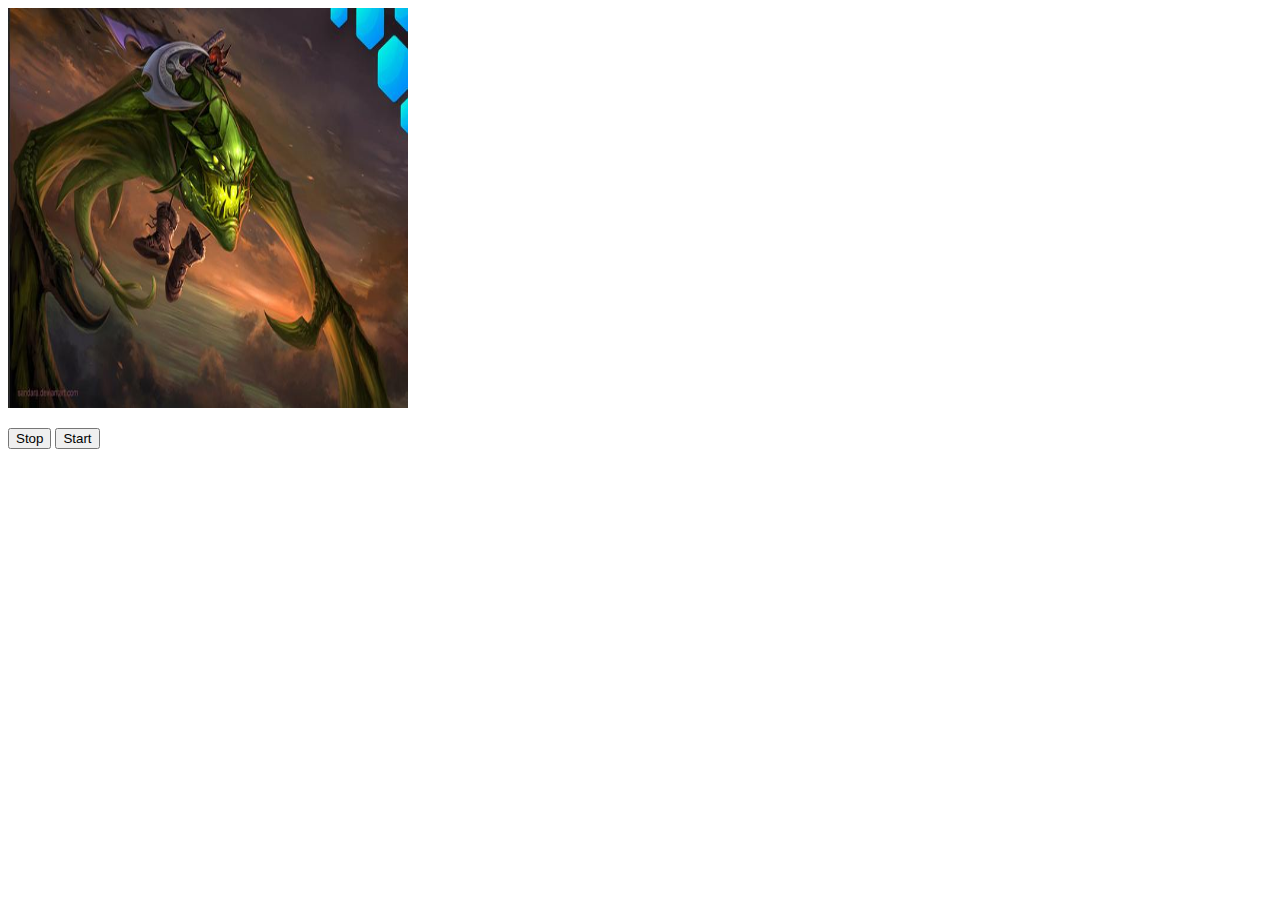
<file: HW JS/HW 12/index.html>
<!DOCTYPE html>
<html lang="en">
<head>
    <meta charset="UTF-8"/>
    <meta name="viewport" content="width=device-width, initial-scale=1.0"/>
    <meta http-equiv="X-UA-Compatible" content="ie=edge"/>
    <link rel="stylesheet" href="style/style.css">
    <title>homework12_cycled-slider</title>
</head>
<body>
<div class="container">

    <div class="images-wrapper">
        <img src="img/1.jpg" alt="image of game" class="image-to-show" />
        <img src="img/2.jpg" alt="image of game" class="image-to-show hide" />
        <img src="img/3.JPG" alt="image of game" class="image-to-show hide" />
        <img src="img/4.png" alt="image of game" class="image-to-show hide" />  
    </div>

    <div class="wrapper">
        <button class="stop">Stop</button>
        <button class="start">Start</button>
    </div>

</div>

<script src="main.js"></script>
</body>
</html>
</file>
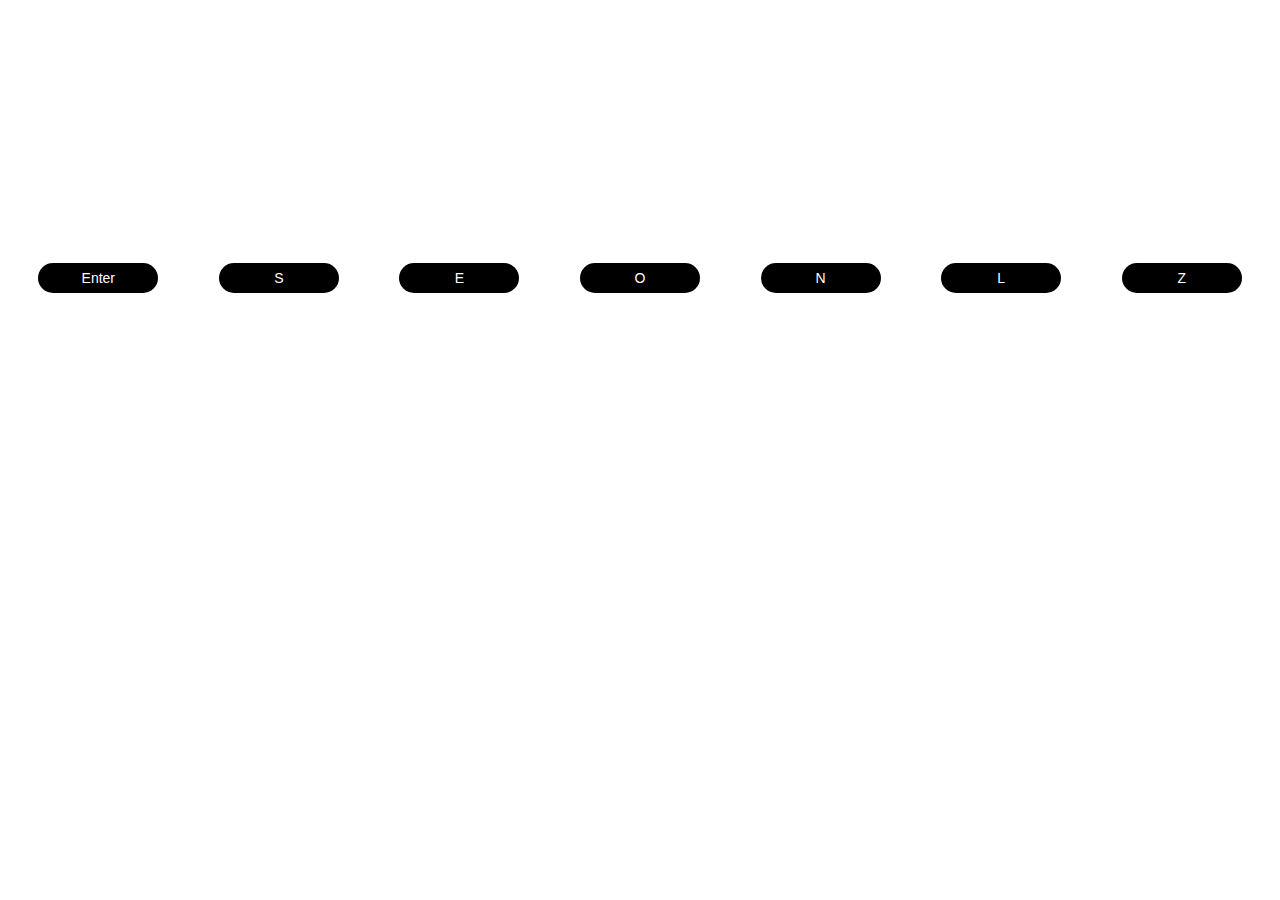
<file: HW JS/HW JS11/index.html>
<!DOCTYPE html>
<html lang="en">
<head>
    <meta charset="UTF-8">
    <meta name="viewport" content="width=device-width, initial-scale=1.0">
    <meta http-equiv="X-UA-Compatible" content="ie=edge">
    <title>homework11_-highlight-letters</title>
    <style>
        .btn-wrapper {
            height: 60vh;
            display: flex;
            align-items: center;
            justify-content: space-around;
        }

        .btn {
            border: none;
            border-radius: 20px;
            min-width: 120px;
            padding: 7px;
            color: #fff;
            font-size: 14px;
            background-color: #000000;
            cursor: pointer;
        }

        .btn:active,
        .btn:focus {
            outline: none;
        }

        .color {
            background-color: blue;
        }

    </style>
</head>
<body>
<div class="btn-wrapper">
    <button class="btn" data-name="Enter">Enter</button>
    <button class="btn" data-name="S">S</button>
    <button class="btn" data-name="E">E</button>
    <button class="btn" data-name="O">O</button>
    <button class="btn" data-name="N">N</button>
    <button class="btn" data-name="L">L</button>
    <button class="btn" data-name="Z">Z</button>
</div>
<script src="mainhw.js"></script>
</body>
</html>
</file>
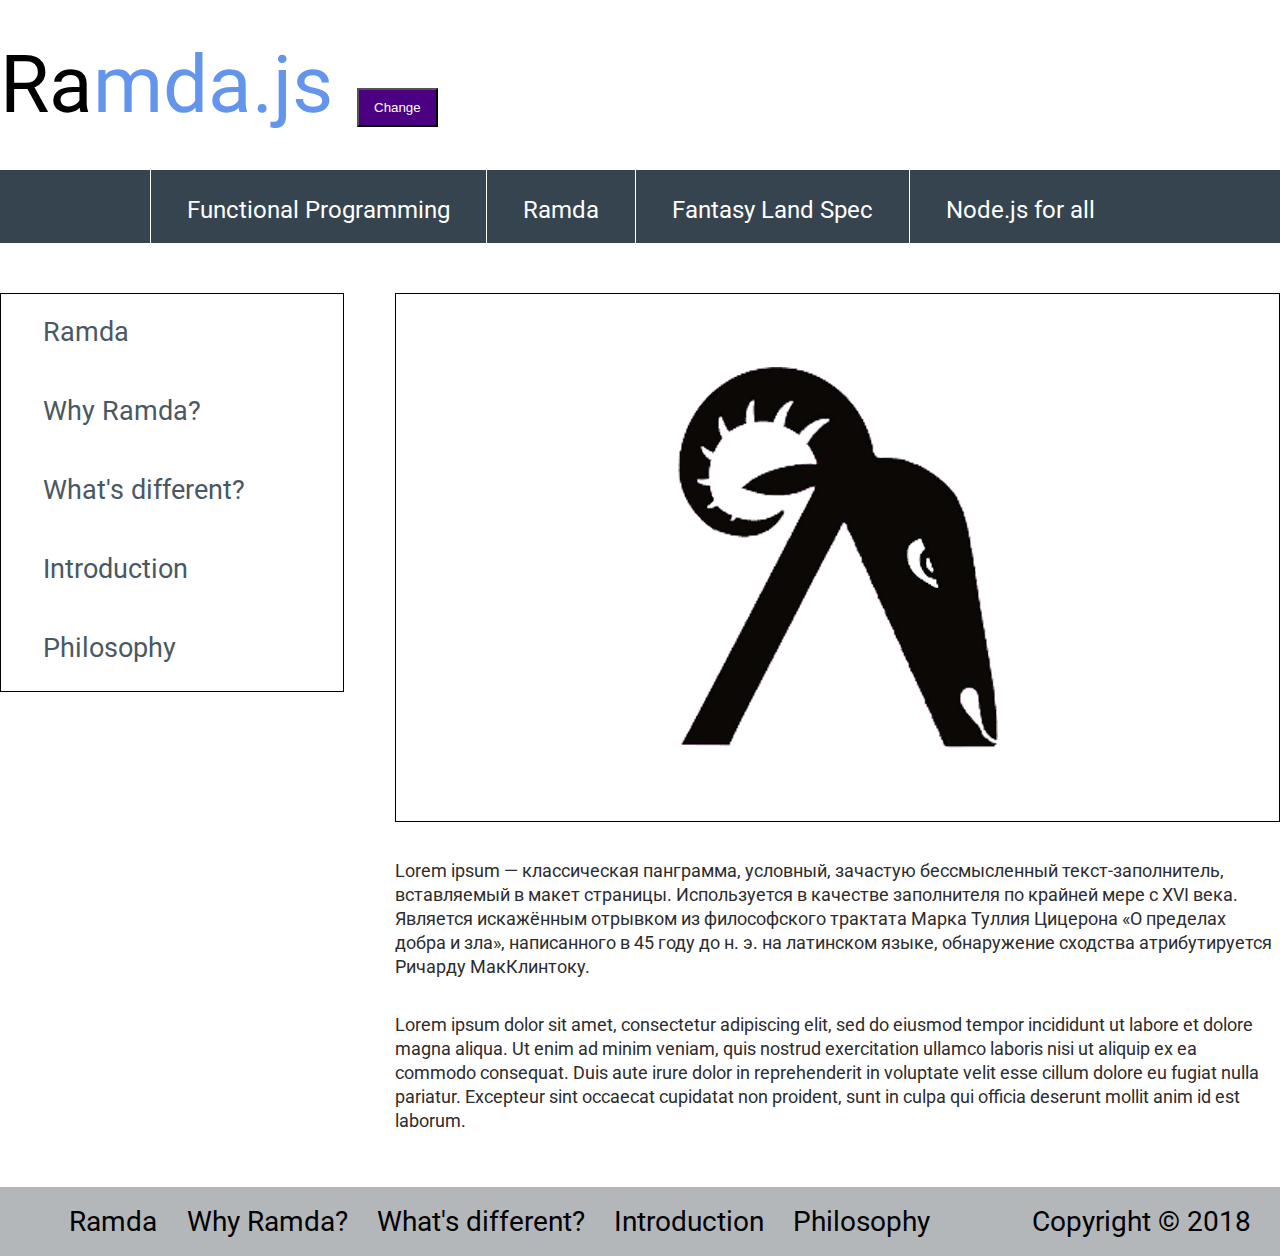
<file: HW JS/HW JS13/index.html>
<!doctype html>
<html lang="en">
<head>
    <meta charset="UTF-8">
    <meta name="viewport"
          content="width=device-width, user-scalable=no, initial-scale=1.0, maximum-scale=1.0, minimum-scale=1.0">
    <meta http-equiv="X-UA-Compatible" content="ie=edge">
    <title>Ramda</title>
    <link rel="stylesheet" href="styles/style.css">
    <link href="https://fonts.googleapis.com/css2?family=Roboto&display=swap" rel="stylesheet">
</head>
<body>
    <header>
        <div class="container top">
            <a class="logo" href="https://www.lospollos.com/">Ra<span id="span">mda.js</span></a>
            <button class="button" type="submit">Change</button>
        </div>
            <div class="container">
                <nav class="navigation">
                    <a class="nav__link" href="#">Functional Programming</a>
                    <a class="nav__link" href="#">Ramda</a>
                    <a class="nav__link" href="#">Fantasy Land Spec</a>
                    <a class="nav__link" href="#">Node.js for all</a>
                </nav>
            </div>
    </header>
            <div class="container">
                <main>
                     <nav class="side__nav">
                        <a class="side__link" href="#">Ramda</a>
                        <a class="side__link" href="#">Why Ramda?</a>
                        <a class="side__link" href="#">What's different?</a>
                        <a class="side__link" href="#">Introduction</a>
                        <a class="side__link" href="#">Philosophy</a>
                    </nav>
                            <div class="main__content">
                                <div class="picture"><img class="img" src="img/top1-img%201.png" alt=""></div>
                                <div class="text"> <p class="text__first">Lorem ipsum — классическая панграмма, условный, зачастую бессмысленный текст-заполнитель, вставляемый в макет страницы. Используется в качестве заполнителя по крайней мере с XVI века. Является искажённым отрывком из философского трактата Марка Туллия Цицерона «О пределах добра и зла», написанного в 45 году до н. э. на латинском языке, обнаружение сходства атрибутируется Ричарду МакКлинтоку.</p>
                                <p class="text__second">Lorem ipsum dolor sit amet, consectetur adipiscing elit, sed do eiusmod tempor incididunt ut labore et dolore magna aliqua. Ut enim ad minim veniam, quis nostrud exercitation ullamco laboris nisi ut aliquip ex ea commodo consequat. Duis aute irure dolor in reprehenderit in voluptate velit esse cillum dolore eu fugiat nulla pariatur. Excepteur sint occaecat cupidatat non proident, sunt in culpa qui officia deserunt mollit anim id est laborum.</p></div>
                             </div>
                    </main>
                </div>
                    <div class="container">
                        <footer>
                            <nav class="footer__nav">
                                <a class="footer__link" href="#">Ramda</a>
                                <a class="footer__link" href="#">Why Ramda?</a>
                                <a class="footer__link" href="#">What's different?</a>
                                <a class="footer__link" href="#">Introduction</a>
                                <a class="footer__link" href="#">Philosophy</a>
                                <a class="footer__copy" href="#">Copyright © 2018</a>
                            </nav>
                        </footer>
                    </div>

    <script src="main.js"></script>
</body>
</html>
</file>
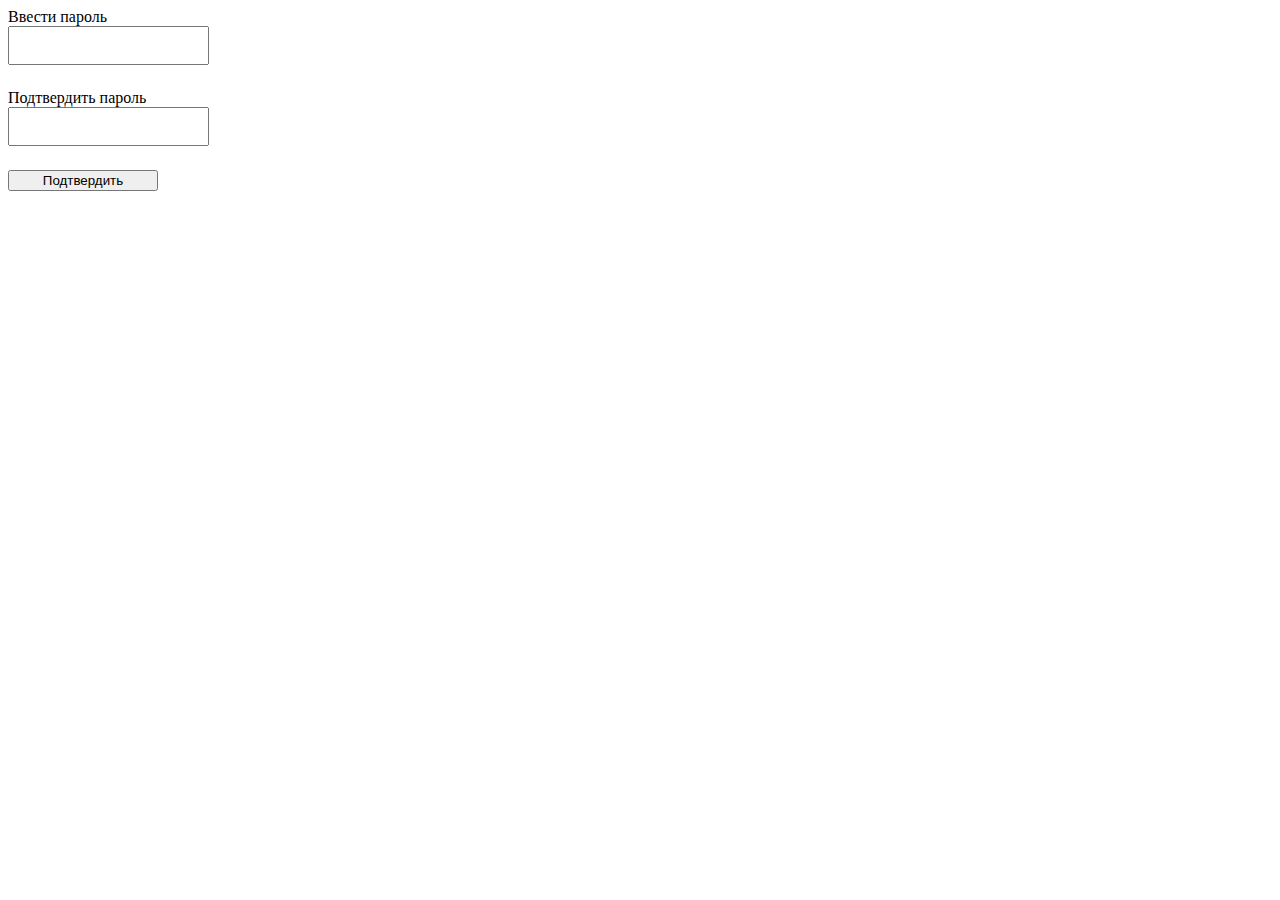
<file: HW JS/HW10/index.html>
<!DOCTYPE html>
<html lang="en">
<head>
    <meta charset="UTF-8" />
    <meta name="viewport" content="width=device-width, initial-scale=1.0" />
    <link
            rel="stylesheet"
            href="https://use.fontawesome.com/releases/v5.7.1/css/all.css"
            integrity="sha384-fnmOCqbTlWIlj8LyTjo7mOUStjsKC4pOpQbqyi7RrhN7udi9RwhKkMHpvLbHG9Sr"
            crossorigin="anonymous"
    />
    <meta http-equiv="X-UA-Compatible" content="ie=edge" />
    <title>Homework-buttons</title>
    <style>
        .password-form {
            display: flex;
            flex-direction: column;
        }
        .input-wrapper {
            position: relative;
            width: 200px;

        }

        .input-wrapper input {
            min-width: 120px;
            padding: 10px;
            margin-bottom: 24px;
        }

        .input-wrapper i {
            position: absolute;
            right: 25px;
            top: 30px;
            color: grey;
        }

        .btn{
            width: 150px;
        }
        #error {
            color: red;
            display: none;
        }

    </style>
</head>
<body>
<form id="form_pas" class="password-form" action="#" type="POST">
    <label class="input-wrapper">
        Ввести пароль
        <input id="input" type="password" class="password-input" name="password"/>
        <i class="fas fa-eye icon-password button"></i>
        <!-- <i class="fas fa-eye-slash icon-password"></i> -->
    </label>
    <label class="input-wrapper">
        Подтвердить пароль
        <input id="repeat_input" type="password" class="password-input" name="password"/>
        <i class="fas fa-eye icon-password button"></i>
        <!-- <i class="fas fa-eye-slash icon-password"></i> -->
        <p id="error">Нужно ввести одинаковые значения</p>
    </label>
    <button type="submit" class="btn">Подтвердить</button>
</form>

<script src="mainhw.js"></script>
</body>
</html>
</file>
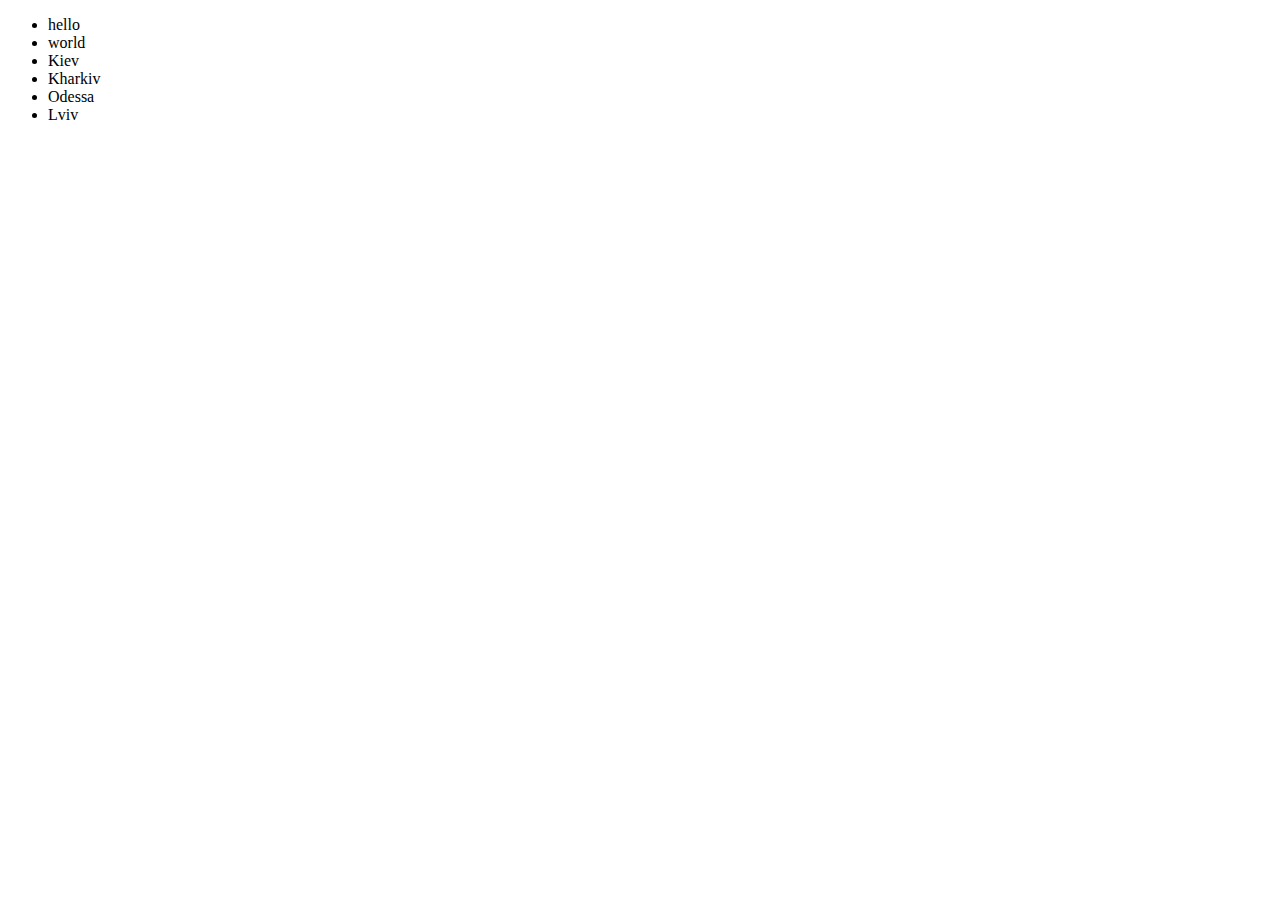
<file: HW JS/HW7/index.html>
<!doctype html>
<html lang="en">
<head>
    <meta charset="UTF-8">
    <meta name="viewport"
          content="width=device-width, user-scalable=no, initial-scale=1.0, maximum-scale=1.0, minimum-scale=1.0">
    <meta http-equiv="X-UA-Compatible" content="ie=edge">
    <title>Document</title>
</head>
<body>
<script src="mainhw.js" ></script>
</body>
</html>
</file>
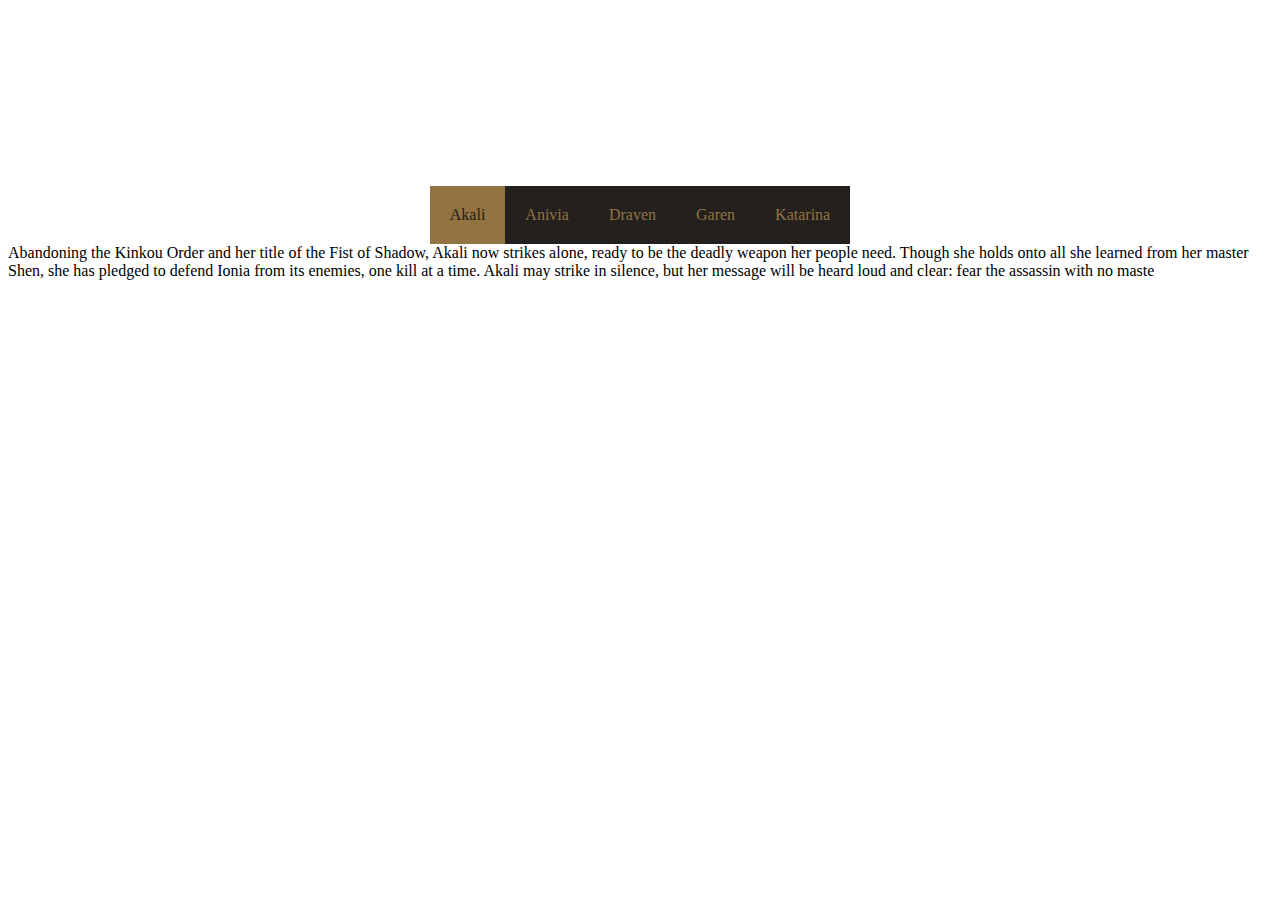
<file: HW JS/HW9/index.html>
<!DOCTYPE html>
<html lang="en">

<head>
    <meta charset="UTF-8">
    <meta name="viewport" content="width=device-width, initial-scale=1.0">
    <meta http-equiv="X-UA-Compatible" content="ie=edge">
    <title>Tabs</title>
    <style>

        .tabs {
            height: 50vh;
            display: flex;
            flex-direction: column;
            justify-content: center;
            align-items: center;
        }

        .tabs_nav {
            display: flex;
        }

        .tabs-title {
            padding: 20px;
            background-color: #23201D;
            color: #937341;
            cursor: pointer;
        }

        .tabs-title.active {
            background-color:#937341 ;
            color: #23201D;
        }
        .tab {
            display: none;
        }
        .tab.active {
            display: block;
        }

    </style>
</head>

<body>
<div class="tabs">
    <div class="tabs_nav">
        <div class="tabs-title active">Akali</div>
        <div class="tabs-title">Anivia</div>
        <div class="tabs-title">Draven</div>
        <div class="tabs-title">Garen</div>
        <div class="tabs-title">Katarina</div>
    </div>
    <div class="tabs-content">
        <!-- Akali -->
        <div class="tab active">Abandoning the Kinkou Order and her title of the Fist of Shadow, Akali now strikes alone, ready to be
            the deadly weapon her people need. Though she holds onto all she learned from her master Shen, she has
            pledged to defend Ionia from its enemies, one kill at a time. Akali may strike in silence, but her
            message will be heard loud and clear: fear the assassin with no maste</div>
        <!-- Anivia -->
        <div class="tab">Anivia is a benevolent winged spirit who endures endless cycles of life, death, and rebirth to protect
            the Freljord. A demigod born of unforgiving ice and bitter winds, she wields those elemental powers to
            thwart any who dare disturb her homeland. Anivia guides and protects the tribes of the harsh north, who
            revere her as a symbol of hope, and a portent of great change. She fights with every ounce of her
            being, knowing that through her sacrifice, her memory will endure, and she will be reborn into a new
            tomorrow.</div>
        <!--Draven -->
        <div class="tab">In Noxus, warriors known as reckoners face one another in arenas where blood is spilled and strength
            tested—but none has ever been as celebrated as Draven. A former soldier, he found that the crowds
            uniquely appreciated his flair for the dramatic, not to mention the spray of blood from each of his
            spinning axes. Addicted to the spectacle of his own brash perfection, Draven has sworn to defeat
            whomever he must to ensure that his name is chanted throughout the empire forever more.</div>
        <!-- Garen -->
        <div class="tab">A proud and noble soldier, Garen fights at the head of the Dauntless Vanguard. He is popular among his
            fellows, and respected well enough by his enemies—not least as a scion of the prestigious Crownguard
            family, entrusted with defending Demacia and its ideals. Clad in magic-resistant armor and bearing a
            mighty broadsword, Garen stands ready to confront mages and sorcerers on the field of battle, in a
            veritable whirlwind of righteous steel.</div>
        <!-- Katarina -->
        <div class="tab">Decisive in judgment and lethal in combat, Katarina is a Noxian assassin of the highest caliber. Eldest
            daughter to the legendary General Du Couteau, she made her talents known with swift kills against
            unsuspecting enemies. Her fiery ambition has driven her to pursue heavily-guarded targets, even at the
            risk of endangering her allies—but no matter the mission, Katarina will not hesitate to execute her
            duty amid a whirlwind of serrated daggers.</div>
    </div>
</div>
<script src="mainhw.js"></script>
</body>

</html>
</file>
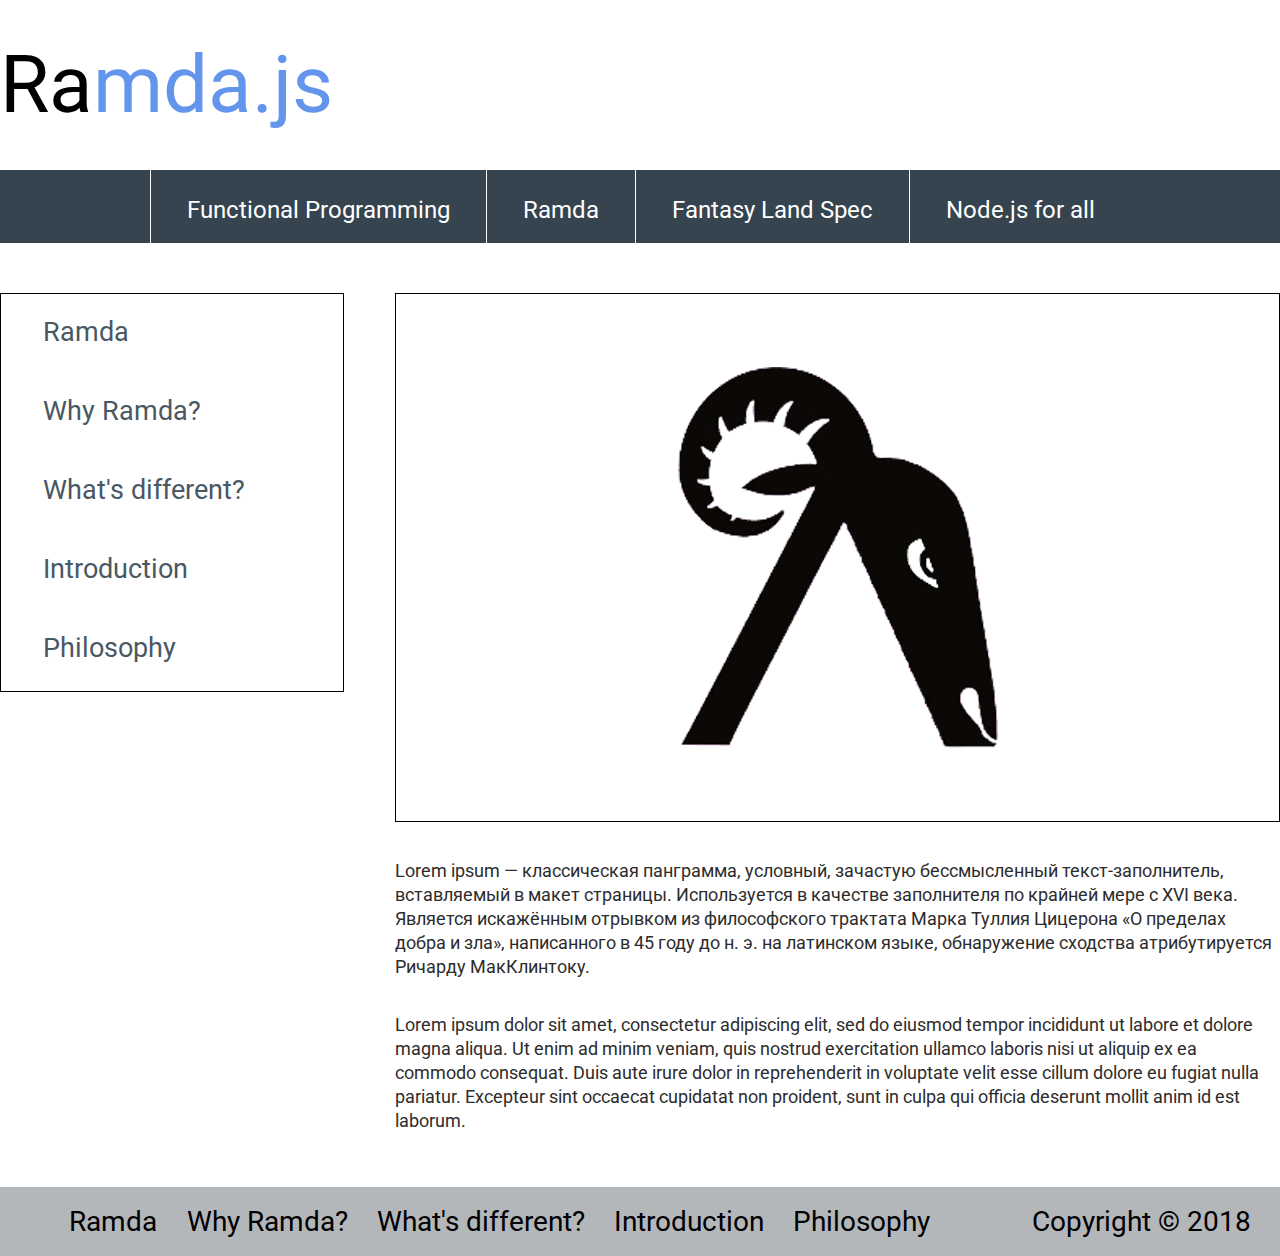
<file: HW/HW3 Ramda/index.html>
<!doctype html>
<html lang="en">
<head>
    <meta charset="UTF-8">
    <meta name="viewport"
          content="width=device-width, user-scalable=no, initial-scale=1.0, maximum-scale=1.0, minimum-scale=1.0">
    <meta http-equiv="X-UA-Compatible" content="ie=edge">
    <title>Ramda</title>
    <link rel="stylesheet" href="styles/style.css">
    <link href="https://fonts.googleapis.com/css2?family=Roboto&display=swap" rel="stylesheet">
</head>
<body>
    <header>
        <div class="container top">
            <a class="Logo" href="https://www.lospollos.com/">Ra<span>mda.js</span></a>
        </div>
            <div class="container">
                <nav class="navigation">
                    <a class="nav__link" href="#">Functional Programming</a>
                    <a class="nav__link" href="#">Ramda</a>
                    <a class="nav__link" href="#">Fantasy Land Spec</a>
                    <a class="nav__link" href="#">Node.js for all</a>
                </nav>
            </div>
    </header>
            <div class="container">
                <main>
                     <nav class="side__nav">
                        <a class="side__link" href="#">Ramda</a>
                        <a class="side__link" href="#">Why Ramda?</a>
                        <a class="side__link" href="#">What's different?</a>
                        <a class="side__link" href="#">Introduction</a>
                        <a class="side__link" href="#">Philosophy</a>
                    </nav>
                            <div class="main__content">
                                <div class="picture"><img class="img" src="img/top1-img%201.png" alt=""></div>
                                <div class="text"> <p class="text__first">Lorem ipsum — классическая панграмма, условный, зачастую бессмысленный текст-заполнитель, вставляемый в макет страницы. Используется в качестве заполнителя по крайней мере с XVI века. Является искажённым отрывком из философского трактата Марка Туллия Цицерона «О пределах добра и зла», написанного в 45 году до н. э. на латинском языке, обнаружение сходства атрибутируется Ричарду МакКлинтоку.</p>
                                <p class="text__second">Lorem ipsum dolor sit amet, consectetur adipiscing elit, sed do eiusmod tempor incididunt ut labore et dolore magna aliqua. Ut enim ad minim veniam, quis nostrud exercitation ullamco laboris nisi ut aliquip ex ea commodo consequat. Duis aute irure dolor in reprehenderit in voluptate velit esse cillum dolore eu fugiat nulla pariatur. Excepteur sint occaecat cupidatat non proident, sunt in culpa qui officia deserunt mollit anim id est laborum.</p></div>
                             </div>
                    </main>
                </div>
                    <div class="container">
                        <footer>
                            <nav class="footer__nav">
                                <a class="footer__link" href="#">Ramda</a>
                                <a class="footer__link" href="#">Why Ramda?</a>
                                <a class="footer__link" href="#">What's different?</a>
                                <a class="footer__link" href="#">Introduction</a>
                                <a class="footer__link" href="#">Philosophy</a>
                                <a class="footer__copy" href="#">Copyright © 2018</a>
                            </nav>
                        </footer>
                    </div>
</body>
</html>
</file>
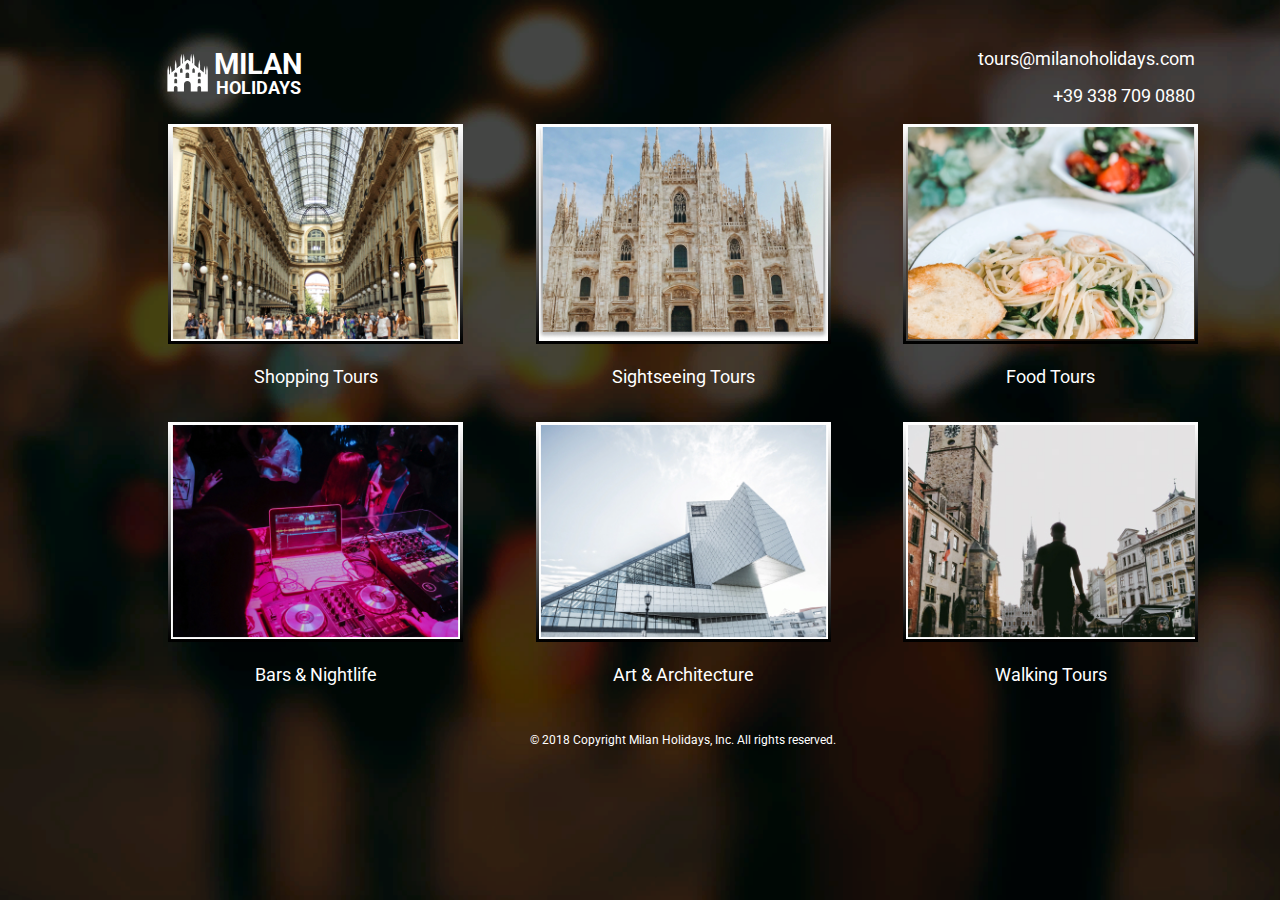
<file: HW/HW5 Milan/index.html>
<!doctype html>
<html lang="en">
<head>
    <meta charset="UTF-8">
    <meta name="viewport"
          content="width=device-width, user-scalable=no, initial-scale=1.0, maximum-scale=1.0, minimum-scale=1.0">
    <meta http-equiv="X-UA-Compatible" content="ie=edge">
    <title>Document</title>
    <link rel="stylesheet" href="styles/style.css">
    <link href="https://fonts.googleapis.com/css2?family=Roboto:ital,wght@0,400;0,700;1,300;1,400;1,700&display=swap"
          rel="stylesheet">
</head>
<body>
<div class="container">
    <header class="head__content">
        <div class="header__logo">
            <a href="#"><svg class="logo" xmlns="http://www.w3.org/2000/svg" version="1.1" x="0px"
                 y="0px" viewBox="0 0 100 125" enable-background="new 0 0 100 100" xml:space="preserve"><path d="M95.34,46.371l-1.854-11.772l-1.853,11.772h-0.011v8.297L89.945,53.3v-6.929h-0.011l-1.854-11.772l-1.852,11.772h-0.011  v3.891l-8.091-6.596V33.278h-0.011l-1.853-11.772l-1.854,11.772H74.4v7.349l-8.947-7.294V19.926h-0.01L63.59,8.153l-1.854,11.772  h-0.011v10.368l-1.678-1.368v-9h-0.012L58.183,8.153l-1.854,11.772h-0.01v5.96l-6.077-4.955l-6.784,5.531v-6.537h-0.012  L41.593,8.153l-1.852,11.772h-0.012v9.576l-1.677,1.367V19.926h-0.011L36.188,8.153l-1.854,11.772h-0.01v13.982l-8.762,7.143v-7.773  h-0.01L23.7,21.506l-1.854,11.772h-0.01V44.09l-7.568,6.17v-3.889h-0.011l-1.853-11.772L10.55,46.371h-0.012V53.3l-1.677,1.367  v-8.296H8.851L6.998,34.599L5.144,46.371h-0.01v10.993v15.197v20.031h14.553v-8.332c0-2.215,1.796-4.013,4.013-4.013  c2.216,0,4.012,1.798,4.012,4.013h0v8.332h14.432V76.844h0c0-4.188,3.395-7.583,7.584-7.583c4.188,0,7.583,3.396,7.583,7.583h0.001  v15.749h14.938v-8.332c0-2.215,1.796-4.013,4.013-4.013c2.216,0,4.012,1.798,4.012,4.013v8.332h15.075V72.562V57.364V46.371H95.34z   M26.856,74.116h-6.314v-6.556c0-1.743,1.414-3.157,3.157-3.157c1.743,0,3.157,1.414,3.157,3.157h0V74.116z M26.856,59.676h-6.314  V53.12c0-1.743,1.414-3.157,3.157-3.157c1.743,0,3.157,1.414,3.157,3.157h0V59.676z M38.963,50.533h-5.55V44.77  c0-1.532,1.133-3.449,2.775-4.659c1.649,1.22,2.775,3.127,2.775,4.659V50.533z M53.739,62.307h-8.024v-8.332  c0-2.214,1.795-4.012,4.012-4.012c2.217,0,4.013,1.798,4.013,4.012V62.307z M53.739,43.449h-8.024v-8.333  c0-2.214,1.638-4.986,4.012-6.734c2.384,1.763,4.013,4.52,4.013,6.734V43.449z M66.363,50.533h-5.55V44.77  c0-1.532,1.133-3.449,2.775-4.659c1.648,1.22,2.774,3.127,2.774,4.659V50.533z M79.421,74.116h-6.314v-6.556  c0-1.743,1.413-3.157,3.157-3.157s3.157,1.414,3.157,3.157V74.116z M79.421,59.676h-6.314V53.12c0-1.743,1.413-3.157,3.157-3.157  s3.157,1.414,3.157,3.157V59.676z"/> </svg>
            </a>
            <div class="header__title">
                <a class="milan" href="#">Milan</a>
                <a class="holidays" href="#">Holidays</a>
            </div>
        </div>
        <div class="contact__info">
            <a  class="side__info" href="mailto:lubinec2@gmail.com">tours@milanoholidays.com</a>
            <a  class="side__info" href="#">+39 338 709 0880</a>
        </div>
    </header>
    <main>
        <section class="main__tours">
            <div class="item__tour">
                <a href="#"><img src="img/image.jpg" alt=""></a>
                <figure class="main__figure">
                    <p class="block__orange from">from</p>
                    <p class="block__orange price">€50 </p>
                    <p class="block__orange details"> View Details</p>
                </figure>
                <a href="#"><h3>Shopping Tours</h3></a>
            </div>
            <div class="item__tour">
                <a href="#"><img src="img/image2.jpg" alt=""></a>
                <figure class="main__figure">
                    <p class="block__orange from">from</p>
                    <p class="block__orange price">€50 </p>
                    <p class="block__orange details"> View Details</p>
                </figure>
                <a href="#"><h3>Sightseeing Tours</h3></a>
            </div>
            <div class="item__tour">
                <a href="#"><img src="img/image1.png" alt=""></a>
                <figure class="main__figure">
                    <p class="block__orange from">from</p>
                    <p class="block__orange price">€50 </p>
                    <p class="block__orange details"> View Details</p>
                </figure>
                <a href="#"><h3>Food Tours</h3></a>
            </div>
            <div class="item__tour">
                <a href="#"><img src="img/image3.jpg" alt=""></a>
                <figure class="main__figure">
                    <p class="block__orange from">from</p>
                    <p class="block__orange price">€50 </p>
                    <p class="block__orange details"> View Details</p>
                </figure>
                <a href="#"><h3>Bars & Nightlife</h3></a>
            </div>
            <div class="item__tour">
                <a href="#"><img src="img/image4.jpg" alt=""></a>
                <figure class="main__figure">
                    <p class="block__orange from">from</p>
                    <p class="block__orange price">€50 </p>
                    <p class="block__orange details"> View Details</p>
                </figure>
                <a href="#"><h3>Art & Architecture</h3></a>
            </div>
            <div class="item__tour">
                <a href="#"><img src="img/image5.jpg" alt=""></a>
                <figure class="main__figure">
                    <p class="block__orange from">from</p>
                    <p class="block__orange price">€50 </p>
                    <p class="block__orange details"> View Details</p>
                </figure>
                <a href="#"><h3>Walking Tours</h3></a>
            </div>
        </section>
    </main>
    <footer>
        <p>© 2018 Copyright Milan Holidays, Inc. All rights reserved.</p>
    </footer>
</div>

</body>
</html>
</file>
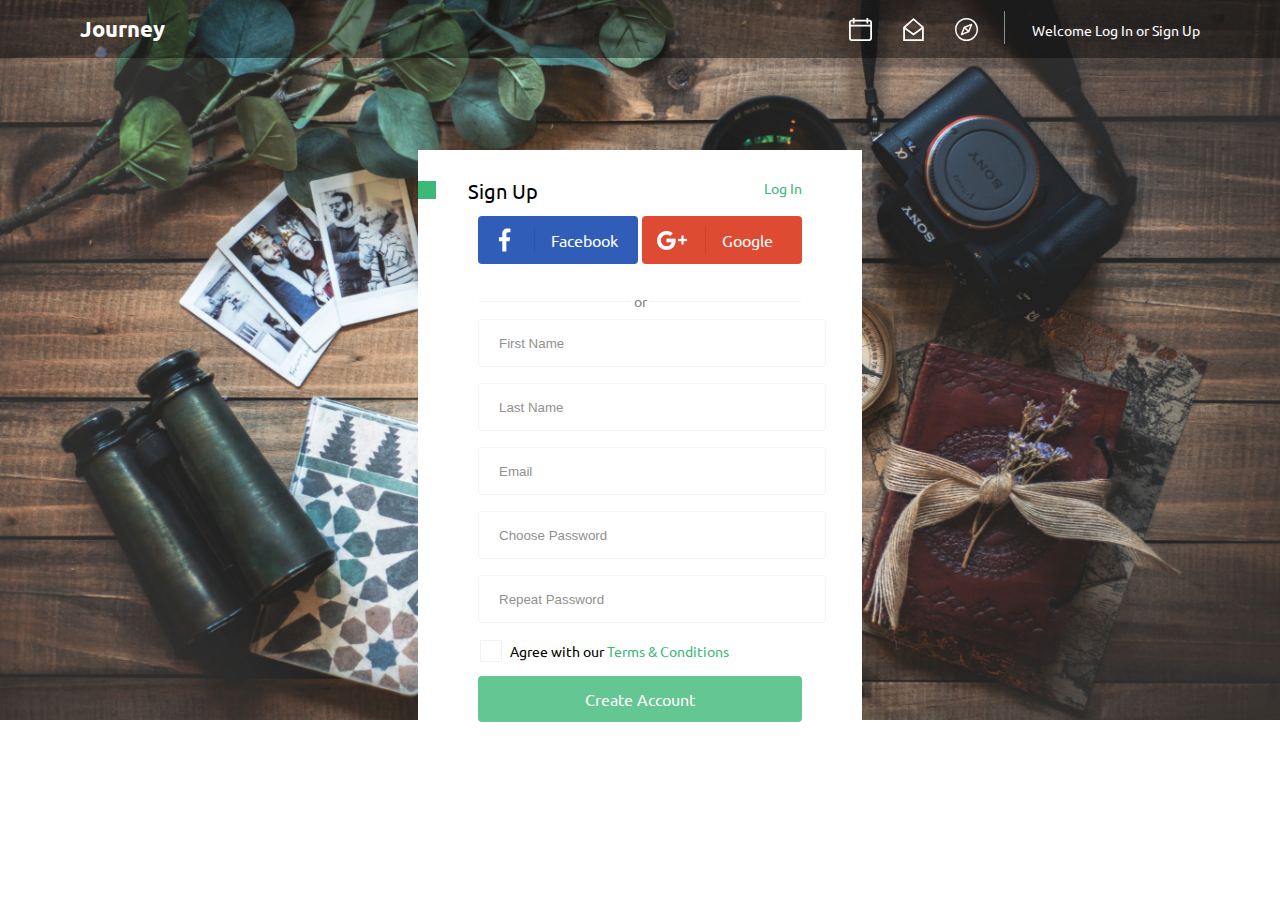
<file: HW/HW6 SignUp/index.html>
<!doctype html>
<html lang="en">
<head>
    <meta charset="UTF-8">
    <meta name="viewport"
          content="width=device-width, user-scalable=no, initial-scale=1.0, maximum-scale=1.0, minimum-scale=1.0">
    <meta http-equiv="X-UA-Compatible" content="ie=edge">
    <title>Document</title>
    <link rel="stylesheet" href="styles/style.css">
    <link href="https://fonts.googleapis.com/css2?family=Ubuntu:ital,wght@0,400;0,700;1,400&display=swap" rel="stylesheet">
</head>
<body>
    <header>
        <div class="header_elements">
            <div class="header_title">
                <a href="#"><h1>Journey</h1></a>
            </div>
            <div class="header_box">
            <div class="header_icons">
                <a href="#"> <svg version="1.1" id="Capa_1" xmlns="http://www.w3.org/2000/svg" xmlns:xlink="http://www.w3.org/1999/xlink" x="0px" y="0px"
                     viewBox="0 0 512 512" style="enable-background:new 0 0 512 512;" xml:space="preserve">
                        <g>
                            <path d="M452,40h-24V0h-40v40H124V0H84v40H60C26.916,40,0,66.916,0,100v352c0,33.084,26.916,60,60,60h392
                                c33.084,0,60-26.916,60-60V100C512,66.916,485.084,40,452,40z M472,452c0,11.028-8.972,20-20,20H60c-11.028,0-20-8.972-20-20V188
                                h432V452z M472,148H40v-48c0-11.028,8.972-20,20-20h24v40h40V80h264v40h40V80h24c11.028,0,20,8.972,20,20V148z"/>
                        </g> </svg> </a>
                    <a href="#">  <svg version="1.1" id="Capa_1" xmlns="http://www.w3.org/2000/svg" xmlns:xlink="http://www.w3.org/1999/xlink" x="0px" y="0px"
                     width="468.203px" height="468.203px" viewBox="0 0 468.203 468.203" style="enable-background:new 0 0 468.203 468.203;"
                     xml:space="preserve">
                        <g>
                            <path d="M439.618,175.919h-2.86L234.672,0L32.585,175.919h-4.001c-2.518,0-4.563,2.045-4.563,4.569v283.146
                                c0,2.523,2.045,4.568,4.563,4.568h411.034c2.519,0,4.563-2.045,4.563-4.568V180.488
                                C444.182,177.964,442.137,175.919,439.618,175.919z M234.672,48.146l163.589,142.298l-28.152,22.006l-136.007,99.744L98.092,212.45
                                l-27.388-20.572L234.672,48.146z M407.647,431.675H60.556V230.236l170.848,125.296c1.613,1.171,3.789,1.171,5.405,0
                                l170.845-125.296v201.439H407.647z"/> </g> </svg> </a>
                <a class="border_after" href="#">   <svg enable-background="new 0 0 512 512" height="512" viewBox="0 0 512 512" width="512" xmlns="http://www.w3.org/2000/svg"><g><path d="m304 304-96-96" fill="none"/><path d="m303 319c-4.095 0-8.189-1.562-11.313-4.687l-94-94c-6.249-6.248-6.249-16.379 0-22.627 6.248-6.249 16.379-6.249 22.627 0l94 94c6.249 6.248 6.249 16.379 0 22.627-3.125 3.125-7.219 4.687-11.314 4.687z"/><path d="m144.003 384c-4.167 0-8.258-1.628-11.317-4.687-4.525-4.526-5.919-11.313-3.542-17.256l64-160c1.626-4.065 4.848-7.287 8.913-8.913l160-64c5.944-2.377 12.73-.983 17.256 3.542 4.525 4.526 5.919 11.313 3.542 17.256l-64 160c-1.626 4.065-4.848 7.287-8.913 8.913l-160 64c-1.926.771-3.941 1.145-5.939 1.145zm76.306-163.691-47.588 118.97 118.97-47.588 47.588-118.97z"/><path d="m256 512c-68.38 0-132.667-26.628-181.02-74.98s-74.98-112.64-74.98-181.02 26.628-132.667 74.98-181.02 112.64-74.98 181.02-74.98 132.667 26.628 181.02 74.98 74.98 112.64 74.98 181.02-26.628 132.667-74.98 181.02-112.64 74.98-181.02 74.98zm0-480c-123.514 0-224 100.486-224 224s100.486 224 224 224 224-100.486 224-224-100.486-224-224-224z"/></g></svg></a>
            </div>
            <div class="header_login">
                <p>Welcome <a class="login_hover" href="#">Log In</a> or <a class="login_hover" href="#">Sign Up</a></p>
            </div>
            </div>
        </div>
    </header>
    <main>
        <div class="container">
            <div class="sign_top">
                <p>Sign Up</p>
                <a class="login_main" href="#">Log In</a>
            </div>
            <div class="buttons">
                <a class="blue_button" href="#"><svg id="facebook" enable-background="new 0 0 24 24" height="512" viewBox="0 0 24 24" width="512" xmlns="http://www.w3.org/2000/svg"><path d="m15.997 3.985h2.191v-3.816c-.378-.052-1.678-.169-3.192-.169-3.159 0-5.323 1.987-5.323 5.639v3.361h-3.486v4.266h3.486v10.734h4.274v-10.733h3.345l.531-4.266h-3.877v-2.939c.001-1.233.333-2.077 2.051-2.077z"/></svg> <p class="facebook_border"> Facebook</p> </a>
                <a class="red_button" href="#"><img class="google" src="img/G+.png" alt=""><p class="google_border">Google</p></a>
            </div>
            <div class="or_wrap">
               <p class="border_side">or</p>
            </div>
            <div class="forms">
            <form action="">
                <label><input class="form_size" type="text" placeholder="First Name"></label>
                <label><input class="form_size" type="text" placeholder="Last Name" ></label>
                <label><input class="form_size" type="email" placeholder="Email" ></label>
                <label><input class="form_size" type="password" placeholder="Choose Password" ></label>
                <label><input class="form_size" type="password" placeholder="Repeat Password" ></label>
                <div class="checkbox_container">
                    <input class="checkbox" type="checkbox" id="checkbox-1">
                    <label for="checkbox-1" class="label_check">Agree with our <a class="login_main" href="#">Terms & Conditions</a>
                    </label>
                </div>
                <a class="button_green buttons" href="#">Create Account</a>
            </form>
            </div>
        </div>
    </main>


</body>
</html>
</file>
<file: HW JS/HW 12/style/style.css>
.image-to-show {
    width: 400px;
    height: 400px;
  }
  button {
     text-align: center;
     cursor: pointer;
  }
  .hide {
      display: none;
  }
  .show {
      display: block;
  }
  .images-wrapper {
    display: flex;
    flex-wrap: wrap;
    justify-content: space-between;
    margin-bottom: 20px;
  }
</file>
<file: HW JS/HW JS13/styles/style.css>
@import "reset.css";
body{
    font-family: Roboto, sans-serif;
    font-style: normal;
    font-weight: normal;
}
.container {
    width: 1280px;
    margin: 0 auto;
}
.salmon{
    background: salmon;
}
.container.top {
    padding-top: 38px;
}
.logo {
    font-size: 80px;
    line-height: 94px;
    color: #000000;
}
.button {
    margin-left: 20px;
    background-color: indigo;
    padding: 10px 15px;
    color: #FFFFFF;
    cursor: pointer;
}
span {
    color: cornflowerblue;
}
.navigation {
    width: 100%;
    background: #35444F;
    font-size: 24px;
    line-height: 28px;
    color: #FFFFFF;
    margin-top: 38px;
    display: flex;
    justify-content: center;
}
.nav__link {
    padding: 26px 36px 19px;
}
.nav__link:first-child {
    border-left: 1px solid #FFFFFF;
    border-right: 1px solid #FFFFFF;
}
.nav__link:nth-child(3){
    border-left: 1px solid #FFFFFF;
    border-right: 1px solid #FFFFFF;
}
.nav__link:hover {
    background: #222F3A;
    transition: 0.5s;
}
.side__nav {
    border: 1px solid black;
    margin-top: 50px;
    width: 344px;
    height: 399px;
    font-size: 27px;
    line-height: 27px;
    color: #495863;
    display: flex;
    flex-direction: column;
    justify-content: center;
}
.side__link {
    width: 100%;
    padding-left: 42px;
    padding-top: 26px;
    padding-bottom: 26px;
}
.side__link:first-child {
    padding-top: 26px;
    padding-bottom: 26px;
}
.side__link:last-child {
    padding-top: 26px;
    padding-bottom: 30px;
}
.side__link:hover {
    background: #DBDBDB;
    transition: 0.5s;
}
main {
    display: flex;
    justify-content: space-between;
}
.picture {
    width: 885px;
    height: 529px;
    border: 1px solid #000000;
    margin-top: 50px;
    align-items: center;
    justify-content: center;
    display: flex;
}
img:hover {
    -webkit-transform: scale(1.1);
    -moz-transform: scale(2.1);
    -o-transform: scale(5.1);
    transition: 0.8s;
}
.text {
    font-size: 18px;
    line-height: 24px;
    color: #2C2C2C;
    width: 885px;
}
.text__first {
    margin-top: 37px;
}
.text__second {
    margin-top: 34px;
}
.footer__nav {
    display: flex;
    align-items: center;
    justify-content: space-evenly;
    font-size: 28px;
    line-height: 28px;
    padding-left: 40px;
    width: 100%;
    height: 69px;
    background: rgba(99, 105, 110, 0.48);
    margin-top: 54px;
}
.footer__link:hover {
    text-decoration: underline;
    color: #32a1ce;
    transition: 0.5s;
}
.footer__copy {
    padding-left: 72px;
}
</file>
<file: HW/HW3 Ramda/styles/style.css>
@import "reset.css";
body{
    font-family: Roboto, sans-serif;
    font-style: normal;
    font-weight: normal;
}
.container {
    width: 1280px;
    margin: 0 auto;
}
.container.top {
    padding-top: 38px;
}
.Logo {
    font-size: 80px;
    line-height: 94px;
    color: #000000;
}
span {
    color: cornflowerblue;
}
.navigation {
    width: 100%;
    background: #35444F;
    font-size: 24px;
    line-height: 28px;
    color: #FFFFFF;
    margin-top: 38px;
    display: flex;
    justify-content: center;
}
.nav__link {
    padding: 26px 36px 19px;
}
.nav__link:first-child {
    border-left: 1px solid #FFFFFF;
    border-right: 1px solid #FFFFFF;
}
.nav__link:nth-child(3){
    border-left: 1px solid #FFFFFF;
    border-right: 1px solid #FFFFFF;
}
.nav__link:hover {
    background: #222F3A;
    transition: 0.5s;
}
.side__nav {
    border: 1px solid black;
    margin-top: 50px;
    width: 344px;
    height: 399px;
    font-size: 27px;
    line-height: 27px;
    color: #495863;
    display: flex;
    flex-direction: column;
    justify-content: center;
}
.side__link {
    width: 100%;
    padding-left: 42px;
    padding-top: 26px;
    padding-bottom: 26px;
}
.side__link:first-child {
    padding-top: 26px;
    padding-bottom: 26px;
}
.side__link:last-child {
    padding-top: 26px;
    padding-bottom: 30px;
}
.side__link:hover {
    background: #DBDBDB;
    transition: 0.5s;
}
main {
    display: flex;
    justify-content: space-between;
}
.picture {
    width: 885px;
    height: 529px;
    border: 1px solid #000000;
    margin-top: 50px;
    align-items: center;
    justify-content: center;
    display: flex;
}
img:hover {
    -webkit-transform: scale(1.1);
    -moz-transform: scale(2.1);
    -o-transform: scale(5.1);
    transition: 0.8s;
}
.text {
    font-size: 18px;
    line-height: 24px;
    color: #2C2C2C;
    width: 885px;
}
.text__first {
    margin-top: 37px;
}
.text__second {
    margin-top: 34px;
}
.footer__nav {
    display: flex;
    align-items: center;
    justify-content: space-evenly;
    font-size: 28px;
    line-height: 28px;
    padding-left: 40px;
    width: 100%;
    height: 69px;
    background: rgba(99, 105, 110, 0.48);
    margin-top: 54px;
}
.footer__link:hover {
    text-decoration: underline;
    color: #32a1ce;
    transition: 0.5s;
}
.footer__copy {
    padding-left: 72px;
}
</file>
<file: HW/HW5 Milan/styles/style.css>
@import "reset.css";
.container {
    width: 1366px;
    height: 768px;
    margin: 0 auto;
}
body{
    background: url("../img/back1.png") #FF9933 no-repeat center / cover fixed;
    font-family: Roboto, sans-serif;
    font-style: normal;
}
.logo{
    width: 53px;
    height: 56px;
    fill: white;
    margin-left: 161px;
    display: block;
}
.header__logo:hover .header__title{
    fill:#F26522;
    color: #F26522;
    transition: 0.5s;
}
.header__logo:hover .logo{
    fill:#F26522;
    color: #F26522;
    transition: 0.5s;
}
.header__logo {
    fill: white;
    display: flex;
    text-transform: uppercase;
    text-align: center;
}
.header__title{
    display: flex;
    flex-direction: column;
}

.logo:hover {
    fill: #F26522;
}
.head__content{
    color: #FFFFFF;
    margin-top: 50px;
    display: flex;
    justify-content: space-between;
}
.contact__info {
    display: flex;
    flex-direction: column;
    margin-right: 171px;
}
.side__info {
    margin-bottom: 19px;
    text-align: right;
}
.milan{
    font-size: 29px;
    line-height: 29px;
    font-weight: bold;
}
.holidays {
    font-size: 18px;
    line-height: 18px;
    font-weight: bold;
}
.side__info{
    font-size: 18px;
    line-height: 18px;
}
.side__info:hover {
    color: #F26522;
    transition: 0.7s;
}
img {
    width: 295px;
    height: 220px;
    border: 3px solid transparent;
    border-image: linear-gradient(#FFFFFF , #000000);
    -moz-border-image: -moz-linear-gradient(#FFFFFF , #000000);
    -webkit-border-image: -webkit-linear-gradient(#FFFFFF , #000000);
    border-image-slice: 1;
}
.main__tours{
    width: 1030px;
    height: 560px;
    display: flex;
    flex-wrap: wrap;
    margin: 0 auto;
    justify-content: space-between;
}
h3 {
    font-weight: normal;
    font-size: 18px;
    line-height: 18px;
    color: #FFFFFF;
    margin-top: 20px;
}
.item__tour{
    width: 295px;
    height: 261px;
    text-align: center;
    margin-bottom: 37px;
    position: relative;
}
footer {
    display: flex;
    margin-top: 50px;
    font-weight: normal;
    font-size: 12px;
    line-height: 12px;
    color: #FFFFFF;
    margin-left: 530px;
}
.item__tour:hover .main__figure {
    background: #F26522;
    width: 295px;
    height: 55px;
    position: absolute;
    left: 0;
    right: 0;
    bottom: 15%;
    transition: 0.3s;
}
.item__tour:hover h3{
    color: #F26522 ;
    transition: 0.3s;
}
.block__orange {
    font-weight: normal;
    color: #FFFFFF;
    opacity: 0;
}
.item__tour:hover .block__orange{
 opacity: 1;
}
.from {
    font-style: normal;
    font-weight: normal;
    font-size: 10px;
    line-height: 10px;
    position: absolute;
    top: 7px;
    left: 10px;
}
.price {
    position: absolute;
    bottom: 10px;
    left: 16px;
    font-size: 20px;
    line-height: 20px;
}
.details {
    position: absolute;
    bottom: 12px;
    left: 180px;
    font-size: 14px;
    line-height: 14px;
}
.details::after {
    content: ">";
    position: absolute;
    padding-left: 16px;
}
</file>
<file: HW/HW6 SignUp/styles/style.css>
@import "reset.css";
body{
    background: url("../img/backgroundenter.png") no-repeat;
    background-size: cover;
    font-family: Ubuntu, sans-serif;
    font-style: normal;
}
header {
    width: 100%;
    height: 58px;
    background: rgba(0, 0, 0, 0.4);
}
h1{
    font-weight: bold;
    font-size: 22px;
    line-height: 22px;
    color: #FFFFFF;
    margin-left: 80px;
}
h1:hover {
    color: #01813F;
    transition: 0.5s;
}
svg {
    width: 23px;
    height: 23px;
    fill: #FFFFFF;
    padding-right: 26px;
}
.border_after::after {
    content: "";
    border-left: 1px solid #FFFFFF;
    opacity: 0.5;
    padding-top: 13px;
}
svg:hover {
    fill: #01813F;
    transition: 0.5s;
}
.header_box {
    display: flex;
}
.header_login{
    font-weight: normal;
    font-size: 14px;
    line-height: 14px;
    color: #FFFFFF;
    padding-top: 5px;
    padding-right: 80px;
    padding-left: 27px;
}
.login_hover:hover {
    color: #01813F;
    transition: 0.5s;
}
.header_elements {
    display: flex;
    justify-content: space-between;
    padding-top: 18px;
}
main {
    position: absolute;
    margin: auto;
    left:calc(50% - 222px);
    top:calc(50% - 300px);
}
.container {
    width: 444px;
    height: 600px;
    background: #FFFFFF;
    position: relative;
}
.sign_top{
    padding-top: 31px;
    font-weight: normal;
    font-size: 20px;
    line-height: 20px;
    padding-left: 50px;
    display: flex;
    justify-content: space-between;
}
.sign_top::before {
    content: '';
    width: 18px;
    height: 18px;
    left: 0;
    top: 31px;
    position: absolute;
    background: #3CB878;
}
.login_main{
    font-weight: normal;
    font-size: 14px;
    line-height: 14px;
    color: #3CB878;
    padding-right: 60px;
}
.login_main:hover {
    color: #01813F;
    text-decoration: underline;
    transition: 0.5s;
}
.buttons {
    display: flex;
    font-weight: normal;
    font-size: 16px;
    line-height: 16px;
}
.blue_button {
    margin-top: 15px;
    margin-left: 60px;
    width: 160px;
    height: 48px;
    border-radius: 4px;
    display: flex;
    background: #305DB8;
    color: #FFFFFF;
    align-items: center;
}
#facebook{
    fill: #FFFFFF;
    height: 24px;
    padding-left: 15px;
    padding-right: 18px;
}
.facebook_border::before {
    content: '';
    border-right: 1px solid  #0A162F;
    padding-top: 4px;
    padding-bottom: 4px;
    opacity: 0.1;
    margin-right: 16px;
}
.blue_button:hover {
    background: #022263;
    transition: 0.5s;
}
.red_button {
    margin-top: 15px;
    margin-left: 4px;
    width: 160px;
    height: 48px;
    border-radius: 4px;
    display: flex;
    background:  #DF4A32;
    color: #FFFFFF;
    align-items: center;
}
.google {
    padding-left: 15px;
    padding-right: 18px;
}
.google_border::before{
    content: '';
    border-right: 1px solid  #2B0D09;
    padding-top: 4px;
    padding-bottom: 4px;
    opacity: 0.1;
    margin-right: 16px;
}
.red_button:hover {
    transition: 0.5s;
    background: #AB1F09;
}
.or_wrap{
    margin-top: 30px;
    text-align: center;
    overflow: hidden;
}
.border_side {
    font-weight: normal;
    font-size: 14px;
    line-height: 14px;
    color: #848484;
    position: relative;
}
.border_side:before {
    display: block;
    width:152px;
    content: '';
    position: absolute;
    border-bottom: 1px solid #F2F2F2;
    top:50%;
    left: 61px;
}
.border_side:after{
    display: block;
    width:152px;
    content: '';
    position: absolute;
    border-bottom: 1px solid #F2F2F2;
    top:50%;
    right: 61px;
}
form {
    display: flex;
    flex-direction: column;
    font-weight: normal;
    font-size: 14px;
    line-height: 14px;
}
.form_size:first-child {
    margin-top: 11px;
}
.form_size {
    width: 324px;
    height: 44px;
    margin-bottom: 5px;
    border: 1px solid #F2F2F2;
    border-radius: 4px;
    margin-left: 60px;
    outline: none;
    color: #BEBEBE;
    padding-left: 20px;
    opacity: 0.8;
}
.form_size:focus {
    box-shadow: 0 3px 8px rgba(0, 0, 0, 0.21);
    opacity: 1;
    font-weight: normal;
    font-size: 14px;
    line-height: 14px;
    color: #434343;
}
.checkbox_container {
    margin-top: 12px;
    margin-left: 62px;
    position: relative;
}
.checkbox {
    appearance: none;
    -webkit-appearance: none;
    position: absolute;
}
.label_check{
    padding-left: 30px;
    vertical-align: sub;
}
.label_check::before {
    content: '';
    display: block;
    width: 20px;
    height: 20px;
    border: 1px solid #F2F2F2;
    position: absolute;
    top: 0;
    left: 0;
    z-index: 1;
}
.label_check::after {
    content: '';
    width: 15px;
    height: 15px;
    background: url("../img/checked.png") no-repeat;
    background-size: 16px 16px;
    position: absolute;
    top: 3px;
    left: 3px;
    opacity: 0;
    z-index: 2;
}
.checkbox:checked + .label_check::after {
    opacity: 1;
}

.button_green {
    margin-top: 18px;
    margin-left: 60px;
    background: rgba(60, 184, 120, 0.8);
    border-radius: 4px;
    width: 324px;
    height: 46px;
   color: #FFFFFF;
    display: flex;
    align-items: center;
    justify-content: center;
}
.button_green:hover {
    background-color:  #01813F;
    transition: 0.5s;
}
</file>
